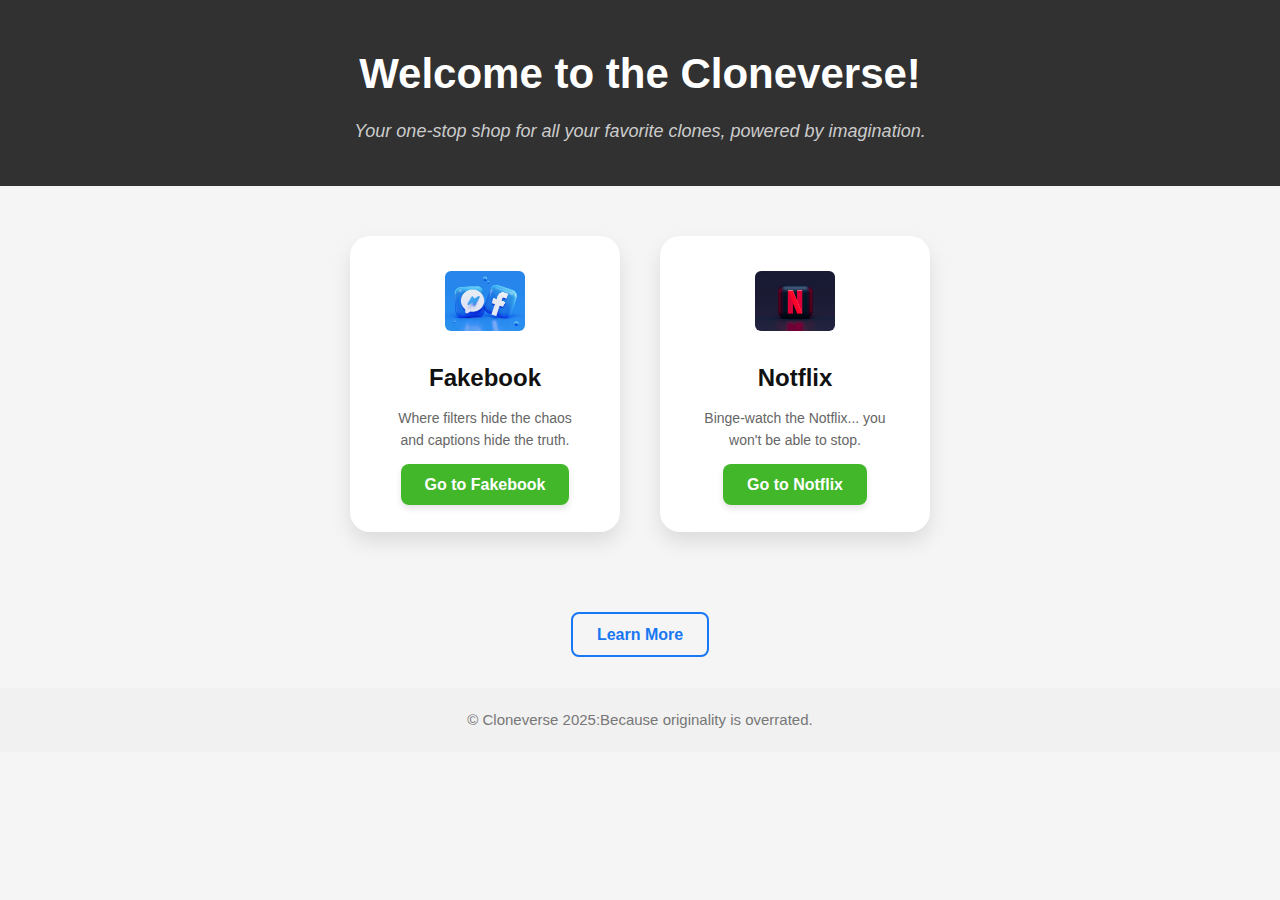
<file: index.html>
<!DOCTYPE html>
<html lang="en">
<head>
  <meta charset="UTF-8" />
  <meta name="viewport" content="width=device-width, initial-scale=1.0"/>
  <title>Cloneverse</title>
  <link rel="stylesheet" href="main.css" />
  <link rel="icon" href="favicon.png" type="image/x-icon">
</head>
<body>
  <header>
    <div class="header-content">
      <h1>Welcome to the Cloneverse!</h1>
      <p class="subheading">Your one-stop shop for all your favorite clones, powered by imagination.</p>
    </div>
  </header>

  <main class="main">
    <section class="clone-box-facebook">
      <div class="clone-content-facebook">
        <img src="fakebook1.avif" alt="Fakebook logo" class="clone-logo">
        <h2>Fakebook</h2>
        <p>Where filters hide the chaos and captions hide the truth.</p>
        <a href="fakebook.html" class="btn">Go to Fakebook</a>
      </div>
    </section>

    <section class="clone-box-netflix">
      <div class="clone-content-netflix">
        <img src="notflix1.avif" alt="Clonelix logo" class="clone-logo">
        <h2>Notflix</h2>
        <p>Binge-watch the Notflix... you won't be able to stop.</p>
        <a href="notflix.html" class="btn">Go to Notflix</a>
      </div>
    </section>
  </main>

  <div class="learn-more">
    <a href="about.html" class="learn-more-btn">
      Learn More
    </a>
  </div>

  <footer>
    <p>&copy; Cloneverse 2025:Because originality is overrated.</p>
  </footer>
</body>
</html>
</file>
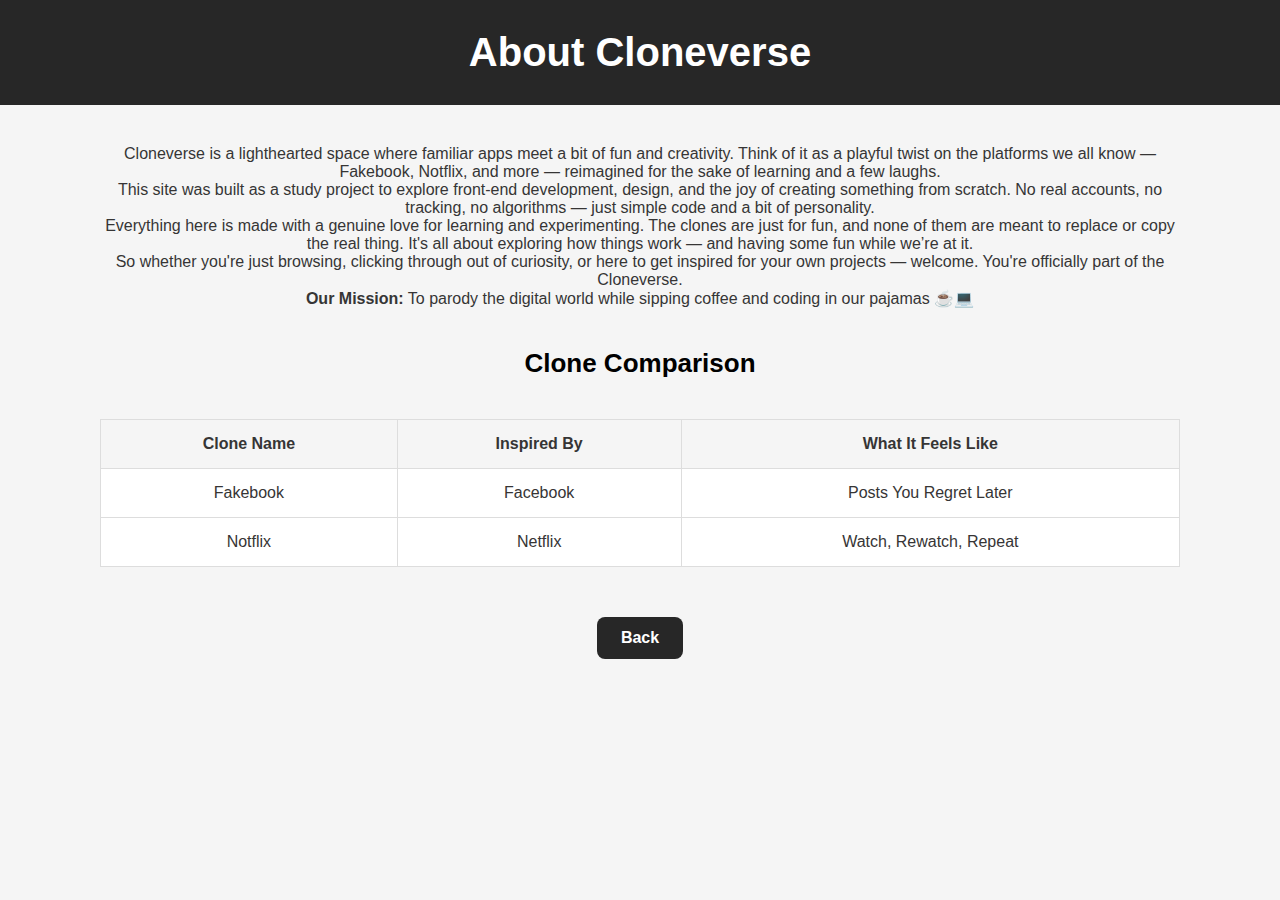
<file: about.html>
<!DOCTYPE html>
<html lang="en">
<head>
  <meta charset="UTF-8" />
  <meta name="viewport" content="width=device-width, initial-scale=1.0"/>
  <title>About Cloneverse</title>
  <link rel="stylesheet" href="about.css" />
  <link rel="icon" href="favicon.png" type="image/x-icon">
</head>
<body>
  <header>
    <h1>About Cloneverse</h1>
  </header>

  <main>
    <section class="paragraph">
            <p>
              Cloneverse is a lighthearted space where familiar apps meet a bit of fun and creativity. 
              Think of it as a playful twist on the platforms we all know — Fakebook, Notflix, and more — 
              reimagined for the sake of learning and a few laughs.
            </p>
          
            <p>
              This site was built as a study project to explore front-end development, design, and the joy of creating something from scratch. 
              No real accounts, no tracking, no algorithms — just simple code and a bit of personality.
            </p>
          
            <p>
              Everything here is made with a genuine love for learning and experimenting. The clones are just for fun, 
              and none of them are meant to replace or copy the real thing. 
              It's all about exploring how things work — and having some fun while we’re at it.
            </p>
          
            <p>
              So whether you're just browsing, clicking through out of curiosity, or here to get inspired for your own projects — welcome.
              You're officially part of the Cloneverse.
            </p>
          
      <p><strong>Our Mission:</strong> To parody the digital world while sipping coffee and coding in our pajamas ☕💻</p>
    </section>

    <section class="comparison">
      <h2>Clone Comparison</h2>
      <table>
        <thead>
          <tr>
            <th>Clone Name</th>
            <th>Inspired By</th>
            <th>What It Feels Like</th>
          </tr>
        </thead>
        <tbody>
          <tr>
            <td>Fakebook</td>
            <td>Facebook</td>
            <td>Posts You Regret Later</td>
          </tr>
          <tr>
            <td>Notflix</td>
            <td>Netflix</td>
            <td>Watch, Rewatch, Repeat</td>
          </tr>
        </tbody>
      </table>
    </section>
 <a href="main.html" class="back-btn">Back</a>
    </body>
</file>
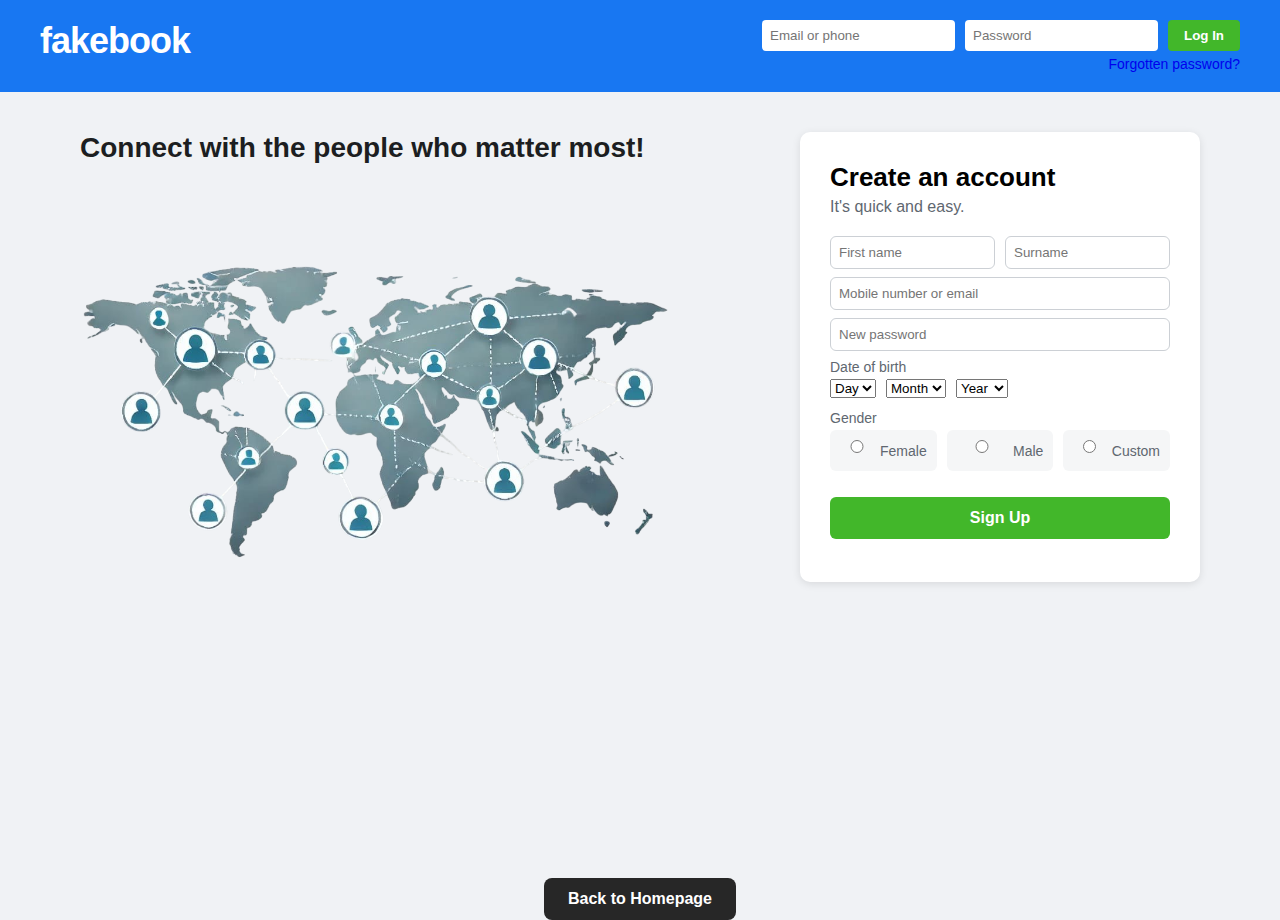
<file: fakebook.html>
<!DOCTYPE html>
<html lang="en">
<head>
  <meta charset="UTF-8" />
  <meta name="viewport" content="width=device-width, initial-scale=1.0"/>
  <title>fakebook - Log in or sign up</title>
  <link rel="stylesheet" href="fakebook.css" />
</head>
<body>
  <header>
    <div class="blue-part">
      <h1>fakebook</h1>
      <div class="login-area">
      <div class="login-form">
        <input type="text" placeholder="Email or phone" />
        <input type="password" placeholder="Password" />
        <button>Log In</button>
      </div>
      <div class="forgot-password">
        <a href="password">Forgotten password?</a>
      </div>
    </div>
    </div>
  </header>

  <main>
    <section class="left-section">
      <h2>Connect with the people who matter most!</h2>
      <div class="image-space">
        <img src="fakebook.png" alt="connecting with people">
      </div>
    </section>

    <section class="right-section">
      <h2>Create an account</h2>
      <p>It's quick and easy.</p>
      <form>
        <div class="signup-box">
          <div class="name">
            <input type="text" placeholder="First name" />
            <input type="text" placeholder="Surname" />
          </div>
          <input type="text" placeholder="Mobile number or email" />
          <input type="password" placeholder="New password" />
          
          <label>Date of birth</label>
          <div class="birthdate">
            <select>
                    <option>Day</option>
                    <option>1</option>
                    <option>2</option>
                    <option>3</option>
                    <option>4</option>
                    <option>5</option>
                    <option>6</option>
                    <option>7</option>
                    <option>8</option>
                    <option>9</option>
                    <option>10</option>
                    <option>11</option>
                    <option>12</option>
                    <option>13</option>
                    <option>14</option>
                    <option>15</option>
                    <option>16</option>
                    <option>17</option>
                    <option>18</option>
                    <option>19</option>
                    <option>20</option>
                    <option>21</option>
                    <option>22</option>
                    <option>23</option>
                    <option>24</option>
                    <option>25</option>
                    <option>26</option>
                    <option>27</option>
                    <option>28</option>
                    <option>29</option>
                    <option>30</option>
                    <option>31</option>
            </select>
            <select>
              <option>Month</option>
              <option>Jan</option>
              <option>Feb</option> 
              <option>Mar</option>
              <option>Apr</option>
              <option>May</option>
              <option>Jun</option>
              <option>Jul</option>
              <option>Aug</option>
              <option>Sep</option>
              <option>Oct</option>
              <option>Nov</option>
              <option>Dec</option>
            </select>
            <select>
              <option>Year</option>
              <option>1990</option>
              <option>1991</option>
              <option>1992</option>
              <option>1993</option>
              <option>1994</option>
              <option>1995</option>
              <option>1996</option>
              <option>1997</option>
              <option>1998</option>
              <option>1999</option>
              <option>2000</option>
              <option>2001</option>
              <option>2002</option>
              <option>2003</option>
              <option>2004</option>
              <option>2005</option>
              <option>2006</option>
              <option>2007</option>
              <option>2008</option>
              <option>2009</option>
              <option>2010</option>
            </select>
          </div>
          
          <label>Gender</label>
          <div class="gender">
            <label><input type="radio"/>Female</label>
            <label><input type="radio"/>Male</label>
            <label><input type="radio"/>Custom</label>
          </div>
          
          <button type="submit" class="signup">
            <a href="https://www.facebook.com/r.php">Sign Up</a>
          </button>
          
        </div>
      </form>
    </section>
  </main>
<div class="back-btn-space">
    <a href="main.html" class="back-btn">Back to Homepage</a>
</div>
  
</body>
</html>
</file>
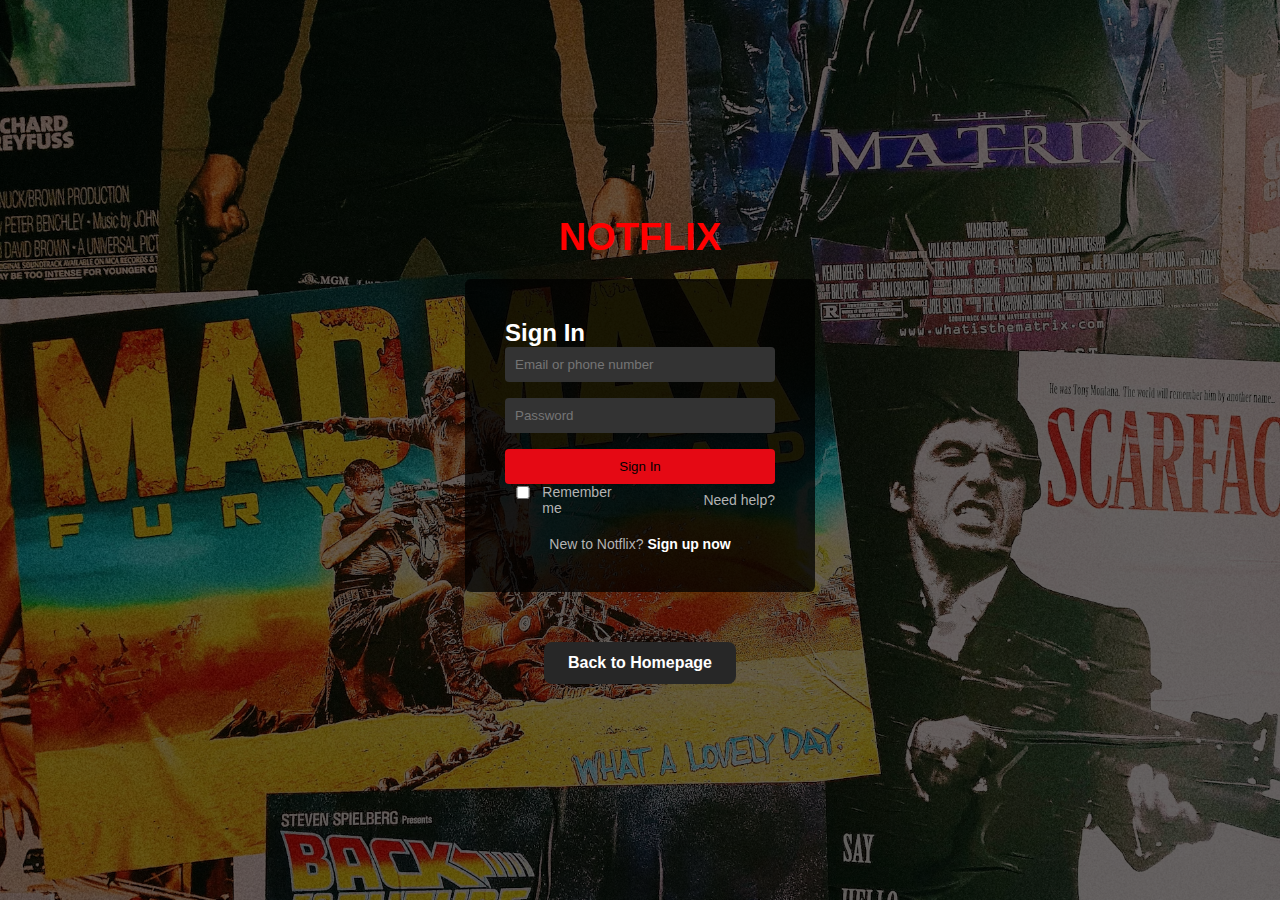
<file: notflix.html>
<!DOCTYPE html>
<html lang="en">
<head>
  <meta charset="UTF-8" />
  <meta name="viewport" content="width=device-width, initial-scale=1.0"/>
  <title>Notflix - Sign In</title>
  <link rel="stylesheet" href="notflix.css" />
</head>
<body>
  <div class="background">
    <div class="transparent"></div>
    <div class="login-box">
      <h1 class="logo">NOTFLIX</h1>
      <form class="login-form">
        <h2>Sign In</h2>
        <input type="email" placeholder="Email or phone number" />
        <input type="password" placeholder="Password" />
        <button type="submit" class="signin">
            <a href="https://www.netflix.com/signin">Sign In</a>
        </button>
          
        <div class="checkbox">
            <label>
              <input type="checkbox" /> Remember me
            </label>
            <a href="https://help.netflix.com/">Need help?</a>
          </div>
          
        <div class="signup">
          <p>New to Notflix? <a href="https://www.netflix.com/signup">Sign up now</a></p>
        </div>
      </form>
      <a href="main.html" class="back-btn">Back to Homepage</a>
    </div>

  </div>
 

 
</body>
</html>
</file>
<file: main.css>
* {
    margin: 0;
    padding: 0;
    box-sizing: border-box;
    font-family: 'Arial', sans-serif;
  }
  
  body {
    background-color: whitesmoke;
    color: #222;
    font-size: 16px;
    text-align: center;
    line-height: 1.6;
  }
  
  header {
    background-color: rgba(0, 0, 0, 0.8);
    color: #fff;
    padding: 40px 20px;
  }
  
  .header-content h1 {
    font-size: 42px;
    font-weight: 700;
    margin-bottom: 10px;
  }
  
  .subheading {
    font-size: 18px;
    font-style: italic;
    color: #ccc;
  }
  
  .main {
    display: flex;
    justify-content: center;
    gap: 40px;
    padding: 50px 20px;
    flex-wrap: wrap;
  }
  

  .clone-box-facebook {
    background-color: #fff;
    width: 270px;
    padding: 25px;
    border-radius: 20px;
    box-shadow: 0 10px 20px rgba(0, 0, 0, 0.1);
    text-align: center;
  }
  
  .clone-box-facebook:hover {
    box-shadow: 0 16px 30px rgba(0, 0, 0, 0.15);
  }
  
  .clone-content-facebook {
    padding: 10px;
  }
  

  .clone-box-netflix {
    background-color: #fff;
    width: 270px;
    padding: 25px;
    border-radius: 20px;
    box-shadow: 0 10px 20px rgba(0, 0, 0, 0.1);
    
    text-align: center;
  }
  
  .clone-box-netflix:hover {
    box-shadow: 0 16px 30px rgba(0, 0, 0, 0.15);
  }
  
  .clone-content-netflix {
    padding: 10px;
  }
  

  .clone-logo {
    width: 80px;
    height: auto;
    margin-bottom: 20px;
    border-radius: 6px;
  }
  
  .clone-box-facebook h2,
  .clone-box-netflix h2 {
    font-size: 24px;
    font-weight: bold;
    margin-bottom: 10px;
    color: #111;
  }
  
  .clone-box-facebook p,
  .clone-box-netflix p {
    font-size: 14px;
    margin-bottom: 20px;
    color: #666;
  }
  

  .btn {
    background-color: #42b72a;
    color: white;
    padding: 12px 24px;
    text-decoration: none;
    font-weight: bold;
    border-radius: 8px;
    box-shadow: 0 4px 6px rgba(0, 0, 0, 0.1);

  }
  
  .btn:hover {
    background-color: #36a420;
  }
  
  .learn-more {
    text-align: center;
    margin: 40px 0;
  }
  
  .learn-more-btn {
    background-color: transparent;
    border: 2px solid #1877f2;
    color: #1877f2;
    padding: 12px 24px;
    text-decoration: none;
    font-weight: bold;
    border-radius: 8px;
  }
  
  .learn-more-btn:hover {
    background-color: #1877f2;
    color: white;
  }
  
  
  footer {
    margin-top: 40px;
    padding: 20px;
    font-size: 15px;
    color: #777;
    background-color: #f1f1f1;
  }
</file>
<file: about.css>
* {
    margin: 0;
    padding: 0;
    box-sizing: border-box;
    font-family: Arial, sans-serif;
  }
  
  body {
    background-color: whitesmoke;
    color:  rgb(54, 53, 53);
    font-size: 16px;
    text-align: center;
    padding-bottom: 40px;
  }
  
  header {
    background-color: #272727;
    color: #fff;
    padding: 30px 20px;
    text-align: center;
  }
  
  header h1 {
    font-size: 40px;
    font-weight: bold;
  }
  
  main {
    height: auto;
    margin: 20px 80px;
    padding: 20px;
    text-align: center;
  }
  
  
  
  .comparison h2 {
    margin: 40px;
    font-size: 26px;
    color: black;
  }
  
  table {
    width: 100%;
    margin: 0;
    border-collapse: collapse;
    background-color: white;
    box-shadow: rgba(0, 0, 0, 0.1);
  }
  
  td {
    padding: 15px;
    border: 1px solid #ddd;
    text-align: center;
  }
  
  th {
    padding: 15px;
    background-color: #f5f5f5;
    font-weight: bold;
    border: 1px solid #ddd;
  }
  
  
  .back-btn {
    background-color: #272727;
    color: white;
    padding: 12px 24px;
    text-decoration: none;
    font-weight: bold;
    border-radius: 8px;
    margin-top: 50px;
    display: inline-block;

  }
  
  .back-btn:hover {
    background-color: #000000;
  }
</file>
<file: fakebook.css>
* {
    margin: 0;
    padding: 0;
    box-sizing: border-box;
    font-family: Arial, Helvetica, sans-serif;
  }
  
  body {
    background-color: #f0f2f5;
    
  }
  
  .blue-part {
    background-color: #1877f2;
    color: white;
    padding: 20px 40px;
    display: flex;
    justify-content: space-between; 
    align-items: center;
  }
  
  .login-area {
    display: flex;
    flex-direction: column;
    align-items: flex-end;
  }
  
  
  header h1 {
    font-size: 36px;
    font-weight: bold;
    letter-spacing: -1px;
    margin-bottom: 10px;
  }
  
  .login-form {
    display: flex;
    gap: 10px;
    margin-bottom: 5px;
  }
  
  .login-form input {
    padding: 8px;
    border: none;
    border-radius: 4px;
  }
  
  .login-form button {
    background-color: #42b72a;
    color: white;
    border: none;
    padding: 8px 16px;
    border-radius: 4px;
    font-weight: bold;
    cursor: pointer;
  }
  
  .forgot-password a{
    margin-top: 4px;
    margin-left: 2px;
    text-decoration: none;
  }
  
  .forgot-password  {
    color: white;
    font-size: 14px;
    text-decoration: none;
  }
  
  main {
    display: flex;
    justify-content: space-between;
    padding: 40px 80px;
  }
  

  .left-section {
    flex: 1;
    padding-right: 40px;
  }
  
  .left-section h2 {
    font-size: 28px;
    color: #1c1e21;
    margin-bottom: 20px;
  }
  
  .image-space img {
    width: 600px;
    height: 600px;
  }
  

  .right-section {
    flex: 1;
    background-color: white;
    padding: 30px;
    border-radius: 10px;
    box-shadow: 0 2px 8px rgba(0,0,0,0.1);
    max-width: 400px;
    height: 450px;
  }
  
  .right-section h2 {
    font-size: 26px;
    margin-bottom: 5px;
  }
  
  .right-section p {
    margin-bottom: 20px;
    color: #606770;
  }
  
  .signup-box input
   {
    width: 100%;
    padding: 8px;
    border: 1px solid #ccd0d5;
    margin-bottom: 8px;
    border-radius: 6px;
  }
  
  .name {
    display: flex;
    gap: 10px;
  }
  
  .name input {
    flex: 1;
  }
  
  .birthdate,
  .gender {
    display: flex;
    gap: 10px;
    margin-bottom: 12px;
  }
  
  label {
    font-size: 14px;
    color: #606770;
    display: block;
    margin-bottom: 4px;
  }
  
  .gender label {
    display: flex;
    align-items: center;
    gap: 6px;
    padding: 10px;
    border-radius: 6px;
    background-color: #f5f6f7;
    flex: 1;
    cursor: pointer;
  }
  
  .signup {
    background-color: #42b72a;
    color: white;
    font-size: 16px;
    font-weight: bold;
    padding: 12px;
    width: 100%;
    border: none;
    border-radius: 6px;
    cursor: pointer;
    margin-top: 10px;
    margin-bottom: 0;
  }
  .signup a {
    color:white; 
    text-decoration:none;
  }
  
  .signup:hover {
    background-color: #36a420;
  }
    .back-btn {
        background-color: #272727;
        color: white;
        padding: 12px 24px;
        text-decoration: none;
        font-weight: bold;
        border-radius: 8px;
        margin-top: 50px;
        display: inline-block;
    
      }
      
      .back-btn:hover {
        background-color: #000000;
      }
      .back-btn-space{
        text-align: center;
      }
</file>
<file: notflix.css>
* {
    margin: 0;
    padding: 0;
    box-sizing: border-box;
    font-family: Arial, Helvetica, sans-serif;
  }
  
  body, html {
    height: 100%;
    background-color: black;
  }
  
  .background {
    background-image: url(notflix.avif);
    background-size: cover;
    background-position: center;
    height: 100%;
    position: relative;
  }
  
  .transparent {
    position: absolute;
    width: 100%;
    height: 100%;
    background-color: rgba(0, 0, 0, 0.6);
  }
  
  .login-box {
    position: relative;
    display: flex;
    flex-direction: column;
    align-items: center;
    justify-content: center;
    height: 100%;
  }
  
  .logo {
    color: red;
    font-size: 38px;
    margin-bottom: 20px;
  }
  
  .login-form {
    background-color: rgba(0, 0, 0, 0.75);
    padding: 40px;
    width: 100%;
    max-width: 350px;
    border-radius: 6px;
    color: white;

 
  }
  
  .login-box input {
    width: 100%;
    padding: 10px;
    margin-bottom: 16px;
    border: none;
    border-radius: 4px;
    background-color: #333;
    color: white;
  }
  
  .signin-btn {
    width: 100%;
    padding: 10px;
    background-color: #e50914;
    border: none;
    color: white;
    font-size: 16px;
    font-weight: bold;
    margin-bottom: 16px;
    cursor: pointer;
    border-radius: 4px;
  }
  
  .checkbox {
    display: flex;
    justify-content: space-between;
    align-items: center;
    font-size: 14px;
    color: #b3b3b3;
    margin-bottom: 20px;
  }
  
  .checkbox label {
    display: flex;
    align-items: center;
    gap: 1px;
  }
  
  .checkbox a {
    color: #b3b3b3;
    text-decoration: none;
  }
  
  .signup {
    font-size: 14px;
    color: #b3b3b3;
    text-align: center;
  }
  
  .signup a {
    color: white;
    text-decoration: none;
    font-weight: bold;
  }
  
  .back-button {
    text-align: center;
    margin-top: 20px;
  }
  
  .signin a {
    color: black;
    text-decoration: none;
  }

  .signin {
    padding: 10px;
    background-color: #e50914;
    width: 100%;
    border-radius: 4px;
    border: none;
    text-align: center;

  }
  .back-btn {
    background-color: #272727;
    color: white;
    padding: 12px 24px;
    text-decoration: none;
    font-weight: bold;
    border-radius: 8px;
    margin-top: 50px;
    display: inline-block;

  }
  
  .back-btn:hover {
    background-color: #000000;
  }
</file>
